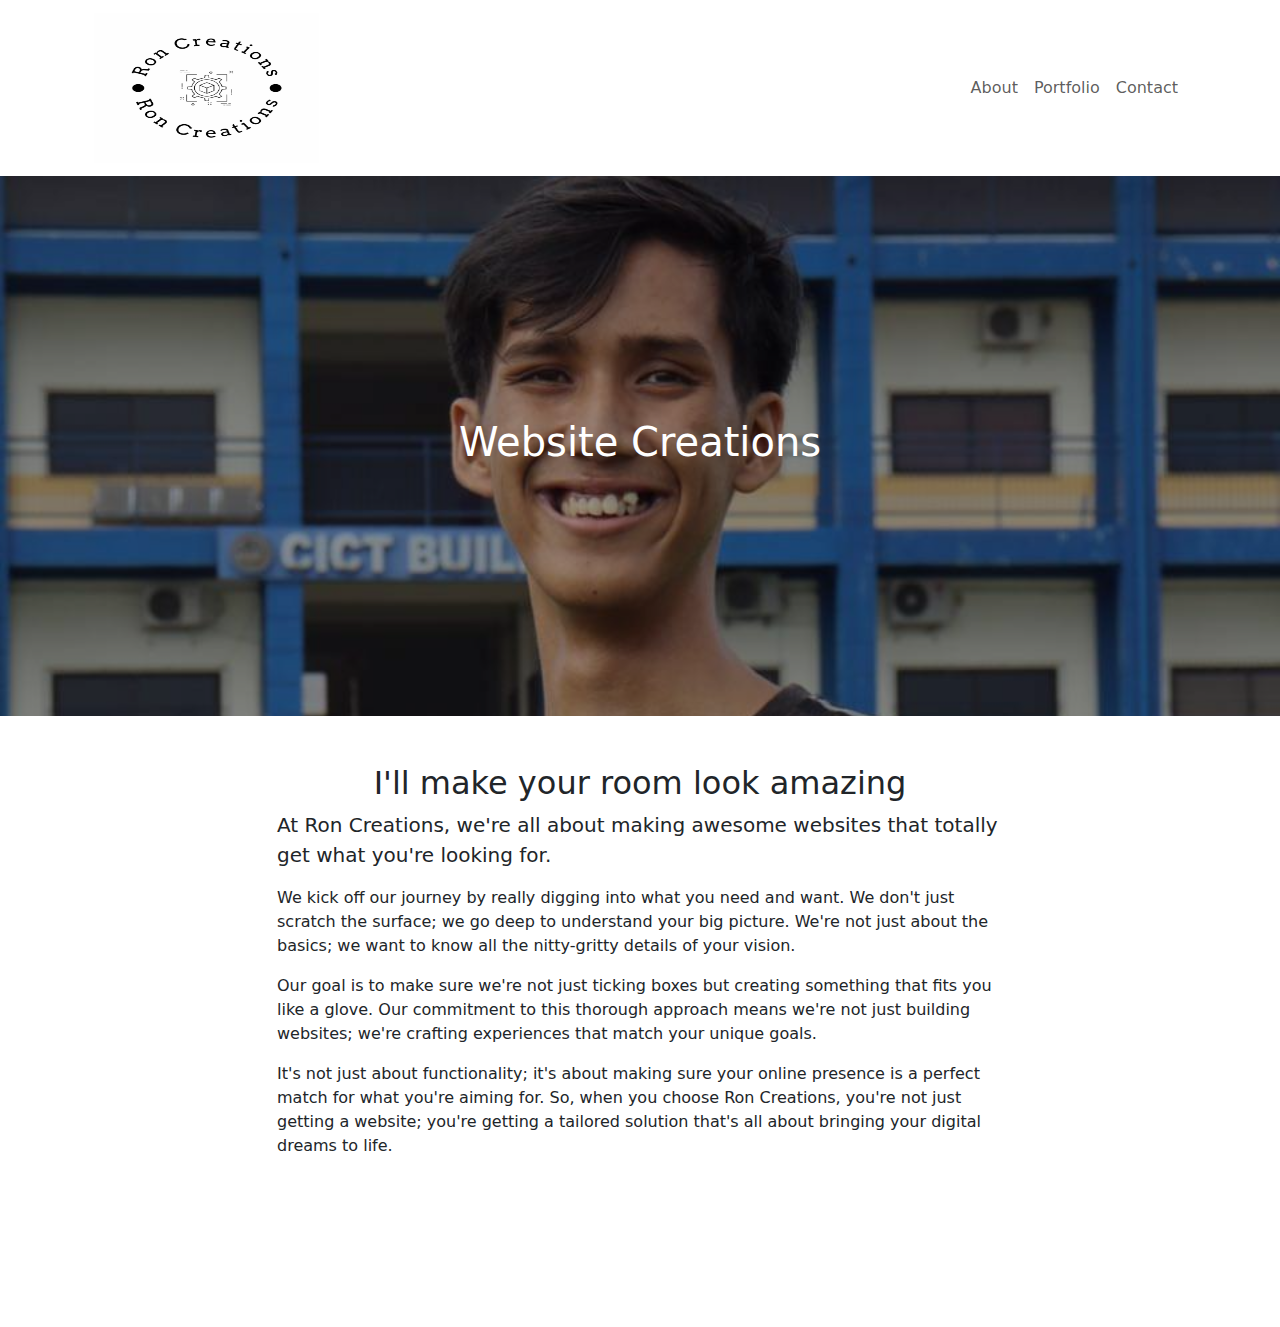
<file: index.html>
<!doctype html>
<html lang="en">
<head>
<!-- Required meta tags -->
<meta charset="utf-8">
<meta name="viewport" content="width=device-width, initial-scale=1">
<!-- Bootstrap CSS -->
<link href="https://cdn.jsdelivr.net/npm/bootstrap@5.3.2/dist/css/bootstrap.min.css" rel="stylesheet" integrity="sha384-T3c6CoIi6uLrA9TneNEoa7RxnatzjcDSCmG1MXxSR1GAsXEV/Dwwykc2MPK8M2HN" crossorigin="anonymous">
<link href="https://cdn.jsdelivr.net/npm/bootstrap@5.0.1/dist/css/bootstrap.min.css"
rel="stylesheet" integrity="sha384-
+0n0xVW2eSR5OomGNYDnhzAbDsOXxcvSN1TPprVMTNDbiYZCxYbOOl7+AMvyTG2x"
crossorigin="anonymous">
<link href="custom-starter.css" rel="stylesheet" >
<title> Portfolio | Ron Creations</title>
</head>
<body>
<div class="container">
<nav class="navbar navbar-expand-lg navbar-light">
<div class="container">
<a class="navbar-brand" href="index-starter.html">
<img src="fajardo-logo.jpg" width="225" height="150" alt="logo for Ron Creations">
<span class="d-none">Ron Creations</span>
</a>
<button
class="navbar-toggler"
type="button"
data-bs-toggle="collapse"
data-bs-target="#navbarNav"
aria-controls="navbarNav"
aria-expanded="false"
aria-label="Toggle Navigation"
>
<span class="navbar-toggler-icon"></span>
</button>
<div class="collapse navbar-collapse" id="navbarNav">
<ul class="navbar-nav ms-auto text-center">
<li class="nav-item">
<a href="about.html" class="nav-link">About</a>
</li>

<li class="nav-item">
<a href="portfolio.html" class="nav-link">Portfolio</a>
</li>
<li class="nav-item">
<a href="contact.html" class="nav-link">Contact</a>
</li>
</ul>
</div>
</nav>
</div>
<main>
    <header style="background-image: url(index-fajardo.jpg); background-size: cover;">
        <div class="color-overlay d-flex justify-content-center align-items-center">
            <h1>
               Website Creations
            </h1>
        </div>
    </header>
<div class ="singleCol mx-auto my-5">
    <div class="container">

    
    <h2 class="text-center">
        I'll make your room look amazing
    </h2>
    <p class="lead">
        At Ron Creations, we're all about making awesome websites that totally get what you're looking for. 
    </p>
    <p> We kick off our journey by really digging into what you need and want. We don't just scratch the surface; we go deep to understand your big picture. We're not just about the basics; we want to know all the nitty-gritty details of your vision. 
    </p>
    <p> Our goal is to make sure we're not just ticking boxes but creating something that fits you like a glove. Our commitment to this thorough approach means we're not just building websites; we're crafting experiences that match your unique goals.
    </p>
    <p> It's not just about functionality; it's about making sure your online presence is a perfect match for what you're aiming for. So, when you choose Ron Creations, you're not just getting a website; you're getting a tailored solution that's all about bringing your digital dreams to life.
    </p>
    </div>    

</div>
</main>
<footer class="py-5">
    <div class="d-flex flex-row justify-content-center">
        <a href="https://twitter.com"
            class="me-4">
            <svg xmlns="http://www.w3.org/2000/svg" width="25" height="25" fill="currentColor" class="bi bi-twitter-x" viewBox="0 0 16 16">
                <path d="M12.6.75h2.454l-5.36 6.142L16 15.25h-4.937l-3.867-5.07-4.425 5.07H.316l5.733-6.57L0 .75h5.063l3.495 4.633L12.601.75Zm-.86 13.028h1.36L4.323 2.145H2.865l8.875 11.633Z"/>
              </svg>
              

        </a>
        <a href="https://instagram.com">
            <svg xmlns="http://www.w3.org/2000/svg" width="25" height="25" fill="currentColor" class="bi bi-instagram" viewBox="0 0 16 16">
                <path d="M8 0C5.829 0 5.556.01 4.703.048 3.85.088 3.269.222 2.76.42a3.917 3.917 0 0 0-1.417.923A3.927 3.927 0 0 0 .42 2.76C.222 3.268.087 3.85.048 4.7.01 5.555 0 5.827 0 8.001c0 2.172.01 2.444.048 3.297.04.852.174 1.433.372 1.942.205.526.478.972.923 1.417.444.445.89.719 1.416.923.51.198 1.09.333 1.942.372C5.555 15.99 5.827 16 8 16s2.444-.01 3.298-.048c.851-.04 1.434-.174 1.943-.372a3.916 3.916 0 0 0 1.416-.923c.445-.445.718-.891.923-1.417.197-.509.332-1.09.372-1.942C15.99 10.445 16 10.173 16 8s-.01-2.445-.048-3.299c-.04-.851-.175-1.433-.372-1.941a3.926 3.926 0 0 0-.923-1.417A3.911 3.911 0 0 0 13.24.42c-.51-.198-1.092-.333-1.943-.372C10.443.01 10.172 0 7.998 0h.003zm-.717 1.442h.718c2.136 0 2.389.007 3.232.046.78.035 1.204.166 1.486.275.373.145.64.319.92.599.28.28.453.546.598.92.11.281.24.705.275 1.485.039.843.047 1.096.047 3.231s-.008 2.389-.047 3.232c-.035.78-.166 1.203-.275 1.485a2.47 2.47 0 0 1-.599.919c-.28.28-.546.453-.92.598-.28.11-.704.24-1.485.276-.843.038-1.096.047-3.232.047s-2.39-.009-3.233-.047c-.78-.036-1.203-.166-1.485-.276a2.478 2.478 0 0 1-.92-.598 2.48 2.48 0 0 1-.6-.92c-.109-.281-.24-.705-.275-1.485-.038-.843-.046-1.096-.046-3.233 0-2.136.008-2.388.046-3.231.036-.78.166-1.204.276-1.486.145-.373.319-.64.599-.92.28-.28.546-.453.92-.598.282-.11.705-.24 1.485-.276.738-.034 1.024-.044 2.515-.045v.002zm4.988 1.328a.96.96 0 1 0 0 1.92.96.96 0 0 0 0-1.92zm-4.27 1.122a4.109 4.109 0 1 0 0 8.217 4.109 4.109 0 0 0 0-8.217zm0 1.441a2.667 2.667 0 1 1 0 5.334 2.667 2.667 0 0 1 0-5.334z"/>
              </svg>

        </a>
</div>
</footer>
<script src="https://cdn.jsdelivr.net/npm/bootstrap@5.3.2/dist/js/bootstrap.bundle.min.js"
integrity="sha384-C6RzsynM9kWDrMNeT87bh95OGNyZPhcTNXj1NW7RuBCsyN/o0jlpcV8Qyq46cDfL" crossorigin="anonymous"></script>

</body>
</html>
</file>
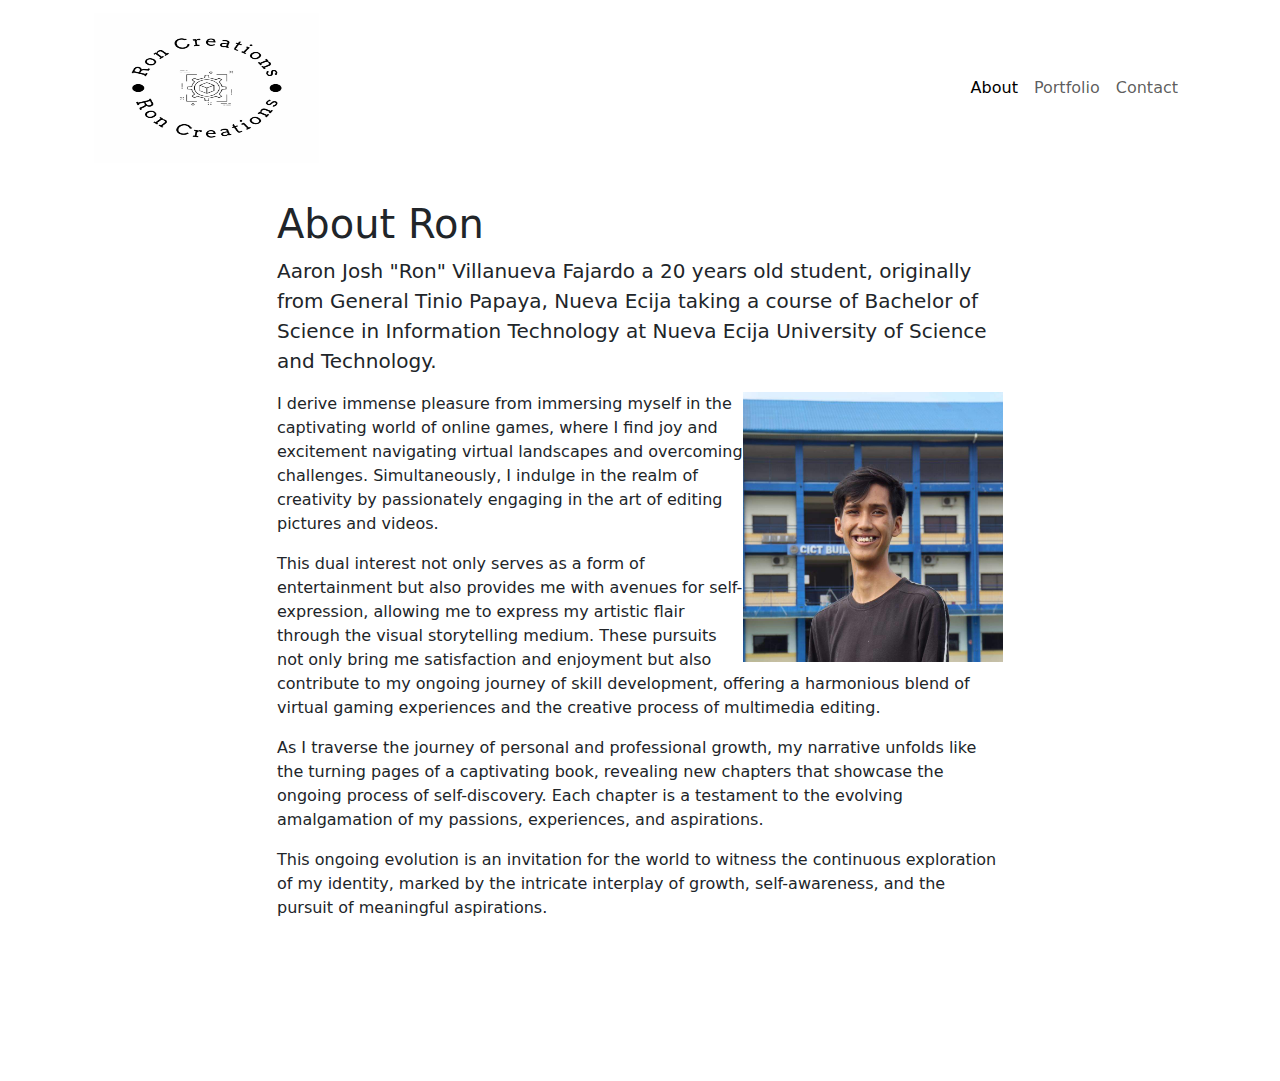
<file: about.html>
<!doctype html>
<html lang="en">
<head>
<!-- Required meta tags -->
<meta charset="utf-8">
<meta name="viewport" content="width=device-width, initial-scale=1">
<!-- Bootstrap CSS -->
<link href="https://cdn.jsdelivr.net/npm/bootstrap@5.3.2/dist/css/bootstrap.min.css" rel="stylesheet" integrity="sha384-T3c6CoIi6uLrA9TneNEoa7RxnatzjcDSCmG1MXxSR1GAsXEV/Dwwykc2MPK8M2HN" crossorigin="anonymous">
<link href="https://cdn.jsdelivr.net/npm/bootstrap@5.0.1/dist/css/bootstrap.min.css"
rel="stylesheet" integrity="sha384-
+0n0xVW2eSR5OomGNYDnhzAbDsOXxcvSN1TPprVMTNDbiYZCxYbOOl7+AMvyTG2x"
crossorigin="anonymous">
<link href="custom-starter.css" rel="stylesheet" >
<title>about | Ron Creations</title>
</head>
<body>
<div class="container">
<nav class="navbar navbar-expand-lg navbar-light">
<div class="container">
<a class="navbar-brand" href="index.html">
<img src="fajardo-logo.jpg" width="225" height="150" alt="logo for Ron Creations">
<span class="d-none">Ron Creations</span>
</a>
<button
class="navbar-toggler"
type="button"
data-bs-toggle="collapse"
data-bs-target="#navbarNav"
aria-controls="navbarNav"
aria-expanded="false"
aria-label="Toggle Navigation"
>
<span class="navbar-toggler-icon"></span>
</button>
<div class="collapse navbar-collapse" id="navbarNav">
<ul class="navbar-nav ms-auto text-center">
<li class="nav-item">
<a href="about.html" class="nav-link active">About</a>
</li>

<li class="nav-item">
<a href="portfolio.html" class="nav-link">Portfolio</a>
</li>
<li class="nav-item">
<a href="contact.html" class="nav-link">Contact</a>
</li>
</ul>
</div>
</nav>
</div>
<main>
    <div class="singleCol mx-auto my-2 my-md-4">
        <div class="container overflow-hidden">
        <h1>About Ron</h1>
        <p class="lead">
            Aaron Josh "Ron" Villanueva Fajardo a 20 years old student, originally from General Tinio Papaya, Nueva Ecija taking a course of Bachelor of Science in Information Technology at Nueva Ecija University of Science and Technology.
        </p>
        <p class="text-center"><img src="index-fajardo.jpg" width="260"  height= "270"alt=" Ron Portrait"
            class="float-sm-none float-md-end"></p>
        <p> I derive immense pleasure from immersing myself in the captivating world of online games, where I find joy and excitement navigating virtual landscapes and overcoming challenges. Simultaneously, I indulge in the realm of creativity by passionately engaging in the art of editing pictures and videos.
        </p>
        <p> This dual interest not only serves as a form of entertainment but also provides me with avenues for self-expression, allowing me to express my artistic flair through the visual storytelling medium. These pursuits not only bring me satisfaction and enjoyment but also contribute to my ongoing journey of skill development, offering a harmonious blend of virtual gaming experiences and the creative process of multimedia editing.
        </p>
        <p> As I traverse the journey of personal and professional growth, my narrative unfolds like the turning pages of a captivating book, revealing new chapters that showcase the ongoing process of self-discovery. Each chapter is a testament to the evolving amalgamation of my passions, experiences, and aspirations.
        </p>
        <p>This ongoing evolution is an invitation for the world to witness the continuous exploration of my identity, marked by the intricate interplay of growth, self-awareness, and the pursuit of meaningful aspirations.
        </p>
        </div>
    </div>

</main>
<footer class="py-5">
    <div class="d-flex flex-row justify-content-center">
        <a href="https://twitter.com"
            class="me-4">
            <svg xmlns="http://www.w3.org/2000/svg" width="25" height="25" fill="currentColor" class="bi bi-twitter-x" viewBox="0 0 16 16">
                <path d="M12.6.75h2.454l-5.36 6.142L16 15.25h-4.937l-3.867-5.07-4.425 5.07H.316l5.733-6.57L0 .75h5.063l3.495 4.633L12.601.75Zm-.86 13.028h1.36L4.323 2.145H2.865l8.875 11.633Z"/>
              </svg>
              

        </a>
        <a href="https://instagram.com">
            <svg xmlns="http://www.w3.org/2000/svg" width="25" height="25" fill="currentColor" class="bi bi-instagram" viewBox="0 0 16 16">
                <path d="M8 0C5.829 0 5.556.01 4.703.048 3.85.088 3.269.222 2.76.42a3.917 3.917 0 0 0-1.417.923A3.927 3.927 0 0 0 .42 2.76C.222 3.268.087 3.85.048 4.7.01 5.555 0 5.827 0 8.001c0 2.172.01 2.444.048 3.297.04.852.174 1.433.372 1.942.205.526.478.972.923 1.417.444.445.89.719 1.416.923.51.198 1.09.333 1.942.372C5.555 15.99 5.827 16 8 16s2.444-.01 3.298-.048c.851-.04 1.434-.174 1.943-.372a3.916 3.916 0 0 0 1.416-.923c.445-.445.718-.891.923-1.417.197-.509.332-1.09.372-1.942C15.99 10.445 16 10.173 16 8s-.01-2.445-.048-3.299c-.04-.851-.175-1.433-.372-1.941a3.926 3.926 0 0 0-.923-1.417A3.911 3.911 0 0 0 13.24.42c-.51-.198-1.092-.333-1.943-.372C10.443.01 10.172 0 7.998 0h.003zm-.717 1.442h.718c2.136 0 2.389.007 3.232.046.78.035 1.204.166 1.486.275.373.145.64.319.92.599.28.28.453.546.598.92.11.281.24.705.275 1.485.039.843.047 1.096.047 3.231s-.008 2.389-.047 3.232c-.035.78-.166 1.203-.275 1.485a2.47 2.47 0 0 1-.599.919c-.28.28-.546.453-.92.598-.28.11-.704.24-1.485.276-.843.038-1.096.047-3.232.047s-2.39-.009-3.233-.047c-.78-.036-1.203-.166-1.485-.276a2.478 2.478 0 0 1-.92-.598 2.48 2.48 0 0 1-.6-.92c-.109-.281-.24-.705-.275-1.485-.038-.843-.046-1.096-.046-3.233 0-2.136.008-2.388.046-3.231.036-.78.166-1.204.276-1.486.145-.373.319-.64.599-.92.28-.28.546-.453.92-.598.282-.11.705-.24 1.485-.276.738-.034 1.024-.044 2.515-.045v.002zm4.988 1.328a.96.96 0 1 0 0 1.92.96.96 0 0 0 0-1.92zm-4.27 1.122a4.109 4.109 0 1 0 0 8.217 4.109 4.109 0 0 0 0-8.217zm0 1.441a2.667 2.667 0 1 1 0 5.334 2.667 2.667 0 0 1 0-5.334z"/>
              </svg>

        </a>
</div>
</footer>
<script src="https://cdn.jsdelivr.net/npm/bootstrap@5.3.2/dist/js/bootstrap.bundle.min.js"
integrity="sha384-C6RzsynM9kWDrMNeT87bh95OGNyZPhcTNXj1NW7RuBCsyN/o0jlpcV8Qyq46cDfL" crossorigin="anonymous"></script>

<script src="https://cdn.jsdelivr.net/npm/bootstrap@5.3.2/dist/js/bootstrap.bundle.min.js"
integrity="sha384-C6RzsynM9kWDrMNeT87bh95OGNyZPhcTNXj1NW7RuBCsyN/o0jlpcV8Qyq46cDfL" crossorigin="anonymous"></script>

</body>
</html>
</file>
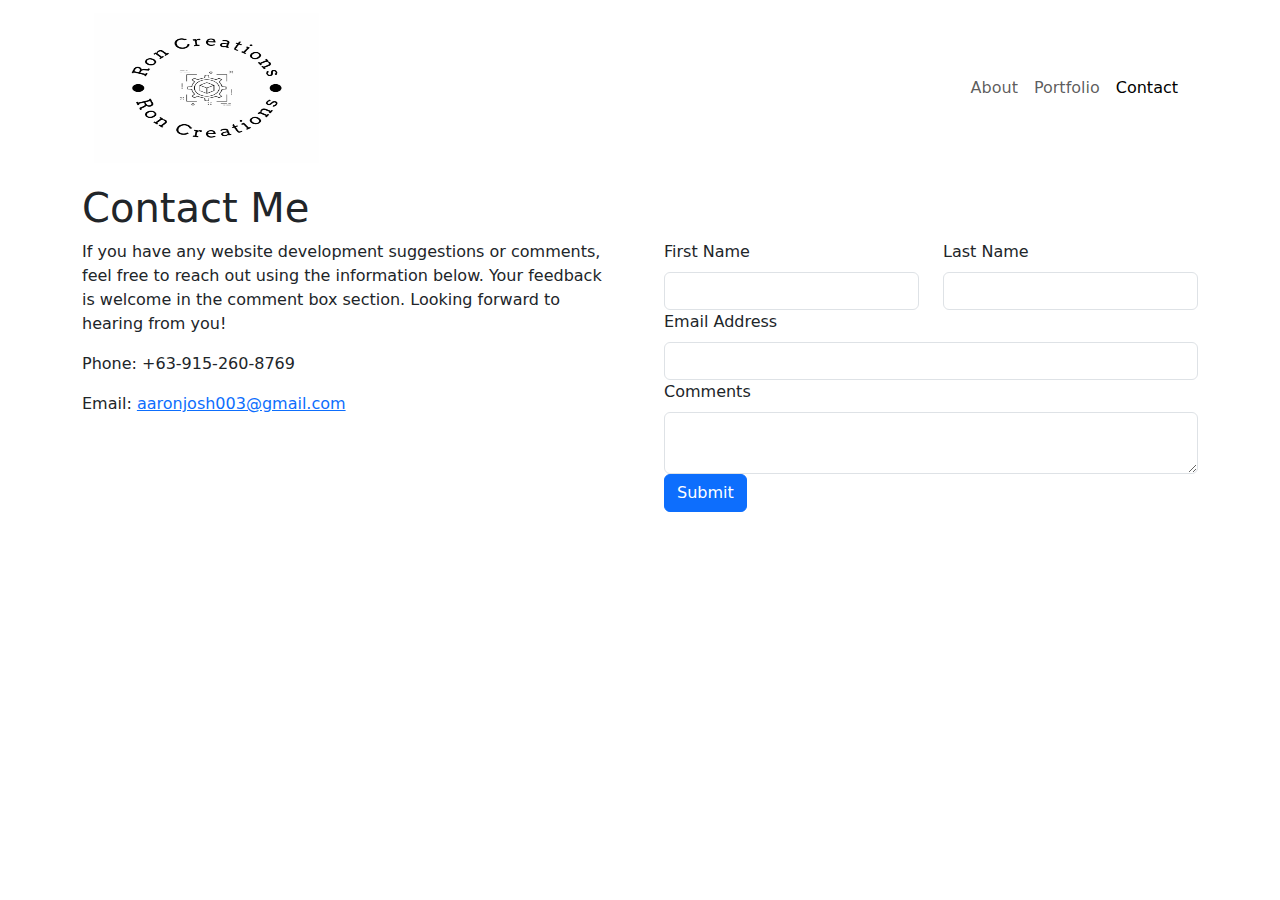
<file: contact.html>
<!doctype html>
<html lang="en">
<head>
<!-- Required meta tags -->
<meta charset="utf-8">
<meta name="viewport" content="width=device-width, initial-scale=1">
<!-- Bootstrap CSS -->
<link href="https://cdn.jsdelivr.net/npm/bootstrap@5.3.2/dist/css/bootstrap.min.css" rel="stylesheet" integrity="sha384-T3c6CoIi6uLrA9TneNEoa7RxnatzjcDSCmG1MXxSR1GAsXEV/Dwwykc2MPK8M2HN" crossorigin="anonymous">
<link href="https://cdn.jsdelivr.net/npm/bootstrap@5.0.1/dist/css/bootstrap.min.css"
rel="stylesheet" integrity="sha384-
+0n0xVW2eSR5OomGNYDnhzAbDsOXxcvSN1TPprVMTNDbiYZCxYbOOl7+AMvyTG2x"
crossorigin="anonymous">
<link href="custom-starter.css" rel="stylesheet" >
<title>Contact me | Ron Creations</title>
</head>
<body>
<div class="container">
<nav class="navbar navbar-expand-lg navbar-light">
<div class="container">
<a class="navbar-brand" href="index-starter.html">
<img src="fajardo-logo.jpg" width="225" height="150" alt="logo for Ron Creations">
<span class="d-none">Ron Creations</span>
</a>
<button
class="navbar-toggler"
type="button"
data-bs-toggle="collapse"
data-bs-target="#navbarNav"
aria-controls="navbarNav"
aria-expanded="false"
aria-label="Toggle Navigation"
>
<span class="navbar-toggler-icon"></span>
</button>
<div class="collapse navbar-collapse" id="navbarNav">
<ul class="navbar-nav ms-auto text-center">
<li class="nav-item">
<a href="about.html" class="nav-link">About</a>
</li>

<li class="nav-item">
<a href="portfolio.html" class="nav-link">Portfolio</a>
</li>
<li class="nav-item">
<a href="contact.html" class="nav-link active">Contact</a>
</li>
</ul>
</div>
</nav>
</div>
<main>
  <div class="container my-2">
    <h1>Contact Me</h1>
    <div class="row g-5">
      <div class="col-12 col-lg-6">
        <p>If you have any website development suggestions or comments, feel free to reach out using the information below. Your feedback is welcome in the comment box section. Looking forward to hearing from you! </p>
        <p>Phone: +63-915-260-8769</p>
        <p>Email: <a href="mailto: aaronjosh003@gmail.com">aaronjosh003@gmail.com</a>
        </p>
      </div>
      <div class="col-12 col-lg-6">
        <form>
          <div class="row">
            <div class="col-12 col-sm-12 col-md-6">
              <label for ="firstName"class="form-label">First Name</label>
              <input type="text"name="first-name"class="form-control" id="firstName">
            </div>
            <div class="col-md-6">
               <label for="lastName" class="form-label">Last Name</label>
               <input type="text" name="first-name" class="form-control" id="lastName">
            </div>
          </div>
         
                <div class="col-12">
                  <label for ="email" class="form-label">Email Address</label>
                  <input type="email" name="email" class="form-control" id="email">
          
          
                </div>
                <div class="col-12">
                  <label for="comments"class="form-label">Comments</label>
                  <textarea class="form-control" name="comments" id="comments" row="3">
                  </textarea>
                  </div>
                  
                  <div class="col-12">
                    <button type="submit"class="btn btn-primary">Submit </button>
                    
                  </div>
          
        </form>
 
      </div>
    </div>
  </div>

</main>
<footer class="py-5">
    <div class="d-flex flex-row justify-content-center">
        <a href="https://twitter.com"
            class="me-4">
            <svg xmlns="http://www.w3.org/2000/svg" width="25" height="25" fill="currentColor" class="bi bi-twitter-x" viewBox="0 0 16 16">
                <path d="M12.6.75h2.454l-5.36 6.142L16 15.25h-4.937l-3.867-5.07-4.425 5.07H.316l5.733-6.57L0 .75h5.063l3.495 4.633L12.601.75Zm-.86 13.028h1.36L4.323 2.145H2.865l8.875 11.633Z"/>
              </svg>
              

        </a>
        <a href="https://instagram.com">
            <svg xmlns="http://www.w3.org/2000/svg" width="25" height="25" fill="currentColor" class="bi bi-instagram" viewBox="0 0 16 16">
                <path d="M8 0C5.829 0 5.556.01 4.703.048 3.85.088 3.269.222 2.76.42a3.917 3.917 0 0 0-1.417.923A3.927 3.927 0 0 0 .42 2.76C.222 3.268.087 3.85.048 4.7.01 5.555 0 5.827 0 8.001c0 2.172.01 2.444.048 3.297.04.852.174 1.433.372 1.942.205.526.478.972.923 1.417.444.445.89.719 1.416.923.51.198 1.09.333 1.942.372C5.555 15.99 5.827 16 8 16s2.444-.01 3.298-.048c.851-.04 1.434-.174 1.943-.372a3.916 3.916 0 0 0 1.416-.923c.445-.445.718-.891.923-1.417.197-.509.332-1.09.372-1.942C15.99 10.445 16 10.173 16 8s-.01-2.445-.048-3.299c-.04-.851-.175-1.433-.372-1.941a3.926 3.926 0 0 0-.923-1.417A3.911 3.911 0 0 0 13.24.42c-.51-.198-1.092-.333-1.943-.372C10.443.01 10.172 0 7.998 0h.003zm-.717 1.442h.718c2.136 0 2.389.007 3.232.046.78.035 1.204.166 1.486.275.373.145.64.319.92.599.28.28.453.546.598.92.11.281.24.705.275 1.485.039.843.047 1.096.047 3.231s-.008 2.389-.047 3.232c-.035.78-.166 1.203-.275 1.485a2.47 2.47 0 0 1-.599.919c-.28.28-.546.453-.92.598-.28.11-.704.24-1.485.276-.843.038-1.096.047-3.232.047s-2.39-.009-3.233-.047c-.78-.036-1.203-.166-1.485-.276a2.478 2.478 0 0 1-.92-.598 2.48 2.48 0 0 1-.6-.92c-.109-.281-.24-.705-.275-1.485-.038-.843-.046-1.096-.046-3.233 0-2.136.008-2.388.046-3.231.036-.78.166-1.204.276-1.486.145-.373.319-.64.599-.92.28-.28.546-.453.92-.598.282-.11.705-.24 1.485-.276.738-.034 1.024-.044 2.515-.045v.002zm4.988 1.328a.96.96 0 1 0 0 1.92.96.96 0 0 0 0-1.92zm-4.27 1.122a4.109 4.109 0 1 0 0 8.217 4.109 4.109 0 0 0 0-8.217zm0 1.441a2.667 2.667 0 1 1 0 5.334 2.667 2.667 0 0 1 0-5.334z"/>
              </svg>

        </a>
</div>
</footer>
<script src="https://cdn.jsdelivr.net/npm/bootstrap@5.3.2/dist/js/bootstrap.bundle.min.js"
integrity="sha384-C6RzsynM9kWDrMNeT87bh95OGNyZPhcTNXj1NW7RuBCsyN/o0jlpcV8Qyq46cDfL" crossorigin="anonymous"></script>

</body>
</html>
</file>
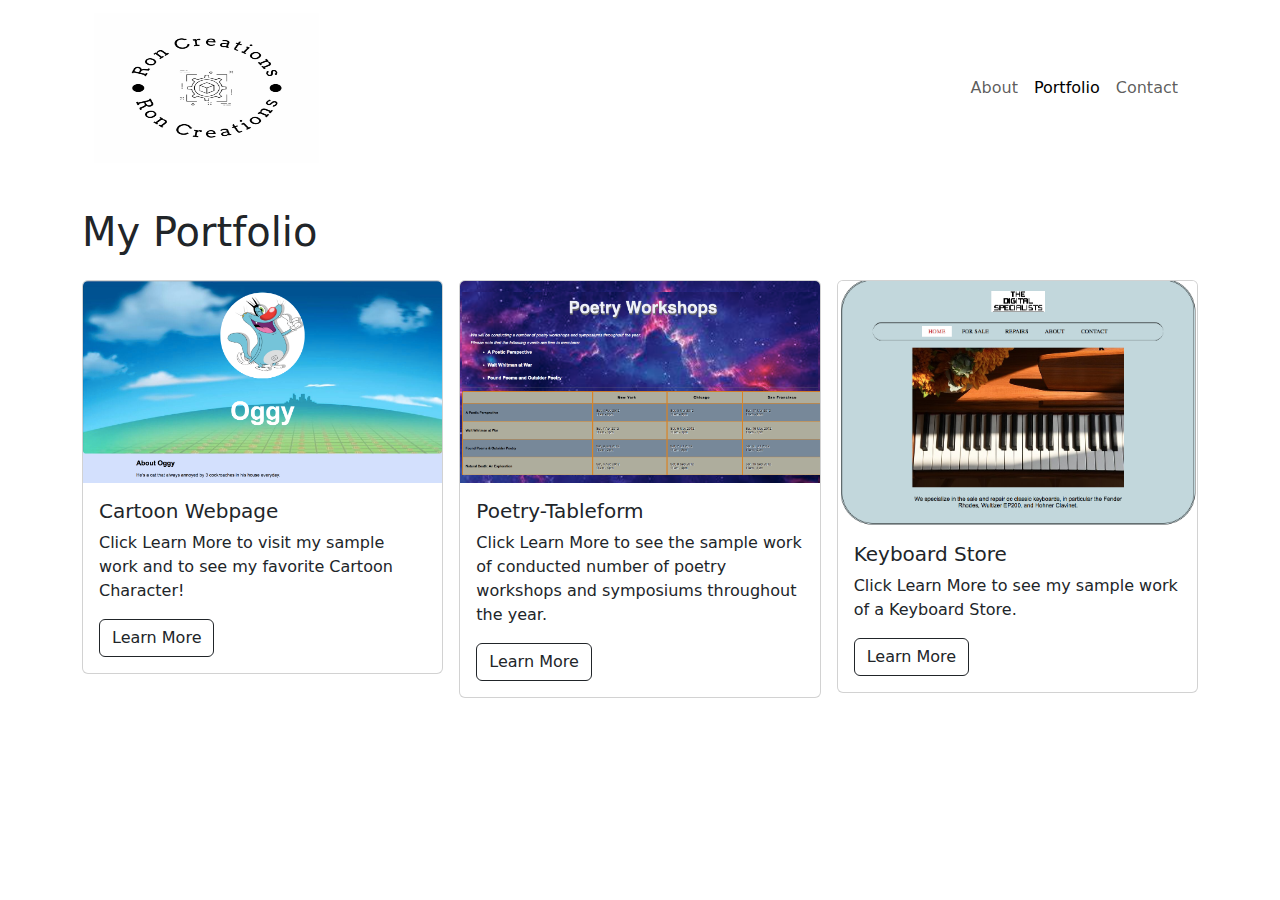
<file: portfolio.html>
<!doctype html>
<html lang="en">
<head>
<!-- Required meta tags -->
<meta charset="utf-8">
<meta name="viewport" content="width=device-width, initial-scale=1">
<!-- Bootstrap CSS -->
<link href="https://cdn.jsdelivr.net/npm/bootstrap@5.3.2/dist/css/bootstrap.min.css" rel="stylesheet" integrity="sha384-T3c6CoIi6uLrA9TneNEoa7RxnatzjcDSCmG1MXxSR1GAsXEV/Dwwykc2MPK8M2HN" crossorigin="anonymous">
<link href="https://cdn.jsdelivr.net/npm/bootstrap@5.0.1/dist/css/bootstrap.min.css"
rel="stylesheet" integrity="sha384-
+0n0xVW2eSR5OomGNYDnhzAbDsOXxcvSN1TPprVMTNDbiYZCxYbOOl7+AMvyTG2x"
crossorigin="anonymous">
<link href="custom-starter.css" rel="stylesheet" >
<title>Portolio | Ron Creations</title>
</head>
<body>
<div class="container">
<nav class="navbar navbar-expand-lg navbar-light">
<div class="container">
<a class="navbar-brand" href="index-starter.html">
<img src="fajardo-logo.jpg" width="225" height="150" alt="logo for Ron Creations">
<span class="d-none">Ron Creations</span>
</a>
<button
class="navbar-toggler"
type="button"
data-bs-toggle="collapse"
data-bs-target="#navbarNav"
aria-controls="navbarNav"
aria-expanded="false"
aria-label="Toggle Navigation"
>
<span class="navbar-toggler-icon"></span>
</button>
<div class="collapse navbar-collapse" id="navbarNav">
<ul class="navbar-nav ms-auto text-center">
<li class="nav-item">
<a href="about.html" class="nav-link">About</a>
</li>

<li class="nav-item">
<a href="portfolio.html" class="nav-link active">Portfolio</a>
</li>
<li class="nav-item">
<a href="contact.html" class="nav-link">Contact</a>
</li>
</ul>
</div>
</nav>
</div>
<main>
  <div class="container my-2 py-md-4">
    <h1>My Portfolio</h1>
    <div class="row mt-1 g-2 g-md-3">
      <div class="col-12 col-md-4">
        <div class="card">
          <img src="Cartoon Webpage.jpg" alt="Cartoon Webpage" class="card-img-top" />
          <div class="card-body">
            <h5 class="card-title">Cartoon Webpage</h5>
            <p class="card-text">
              Click Learn More to visit my sample work and to see my favorite Cartoon Character!
            </p>
            <a href="https://aaronjoshfajardo.github.io/ITWS02-MID1/" class="btn btn-outline-dark">Learn More</a>
          </div>
        </div>
      </div>
      <div class="col-12 col-md-4">
        <div class="card">
          <img src="Poetry-Tableform.jpg" alt="Poetry-Tableform" class="card-img-top" />
          <div class="card-body">
            <h5 class="card-title">Poetry-Tableform</h5>
            <p class="card-text">
            Click Learn More to see the sample work of conducted number of poetry workshops and symposiums throughout the year.
            </p>
            <a href="https://aaronjoshfajardo.github.io/TableForm/" class="btn btn-outline-dark">Learn More</a>
          </div>
        </div>
      </div>
      <div class="col-12 col-md-4">
        <div class="card">
          <img src="Keyboard Store.jpg" alt="Keyboard Store" class="card-img-top" />
          <div class="card-body">
            <h5 class="card-title">Keyboard Store</h5>
            <p class="card-text">
              Click Learn More to see my sample work of a Keyboard Store.
            </p>
            <a href="https://aaronjoshfajardo.github.io/Keyboard-Store/" class="btn btn-outline-dark">Learn More</a>
          </div>
        </div>
      </div>
    </div>
  </div>
</main>
<footer class="py-5">
    <div class="d-flex flex-row justify-content-center">
        <a href="https://twitter.com"
            class="me-4">
            <svg xmlns="http://www.w3.org/2000/svg" width="25" height="25" fill="currentColor" class="bi bi-twitter-x" viewBox="0 0 16 16">
                <path d="M12.6.75h2.454l-5.36 6.142L16 15.25h-4.937l-3.867-5.07-4.425 5.07H.316l5.733-6.57L0 .75h5.063l3.495 4.633L12.601.75Zm-.86 13.028h1.36L4.323 2.145H2.865l8.875 11.633Z"/>
              </svg>
              

        </a>
        <a href="https://instagram.com">
            <svg xmlns="http://www.w3.org/2000/svg" width="25" height="25" fill="currentColor" class="bi bi-instagram" viewBox="0 0 16 16">
                <path d="M8 0C5.829 0 5.556.01 4.703.048 3.85.088 3.269.222 2.76.42a3.917 3.917 0 0 0-1.417.923A3.927 3.927 0 0 0 .42 2.76C.222 3.268.087 3.85.048 4.7.01 5.555 0 5.827 0 8.001c0 2.172.01 2.444.048 3.297.04.852.174 1.433.372 1.942.205.526.478.972.923 1.417.444.445.89.719 1.416.923.51.198 1.09.333 1.942.372C5.555 15.99 5.827 16 8 16s2.444-.01 3.298-.048c.851-.04 1.434-.174 1.943-.372a3.916 3.916 0 0 0 1.416-.923c.445-.445.718-.891.923-1.417.197-.509.332-1.09.372-1.942C15.99 10.445 16 10.173 16 8s-.01-2.445-.048-3.299c-.04-.851-.175-1.433-.372-1.941a3.926 3.926 0 0 0-.923-1.417A3.911 3.911 0 0 0 13.24.42c-.51-.198-1.092-.333-1.943-.372C10.443.01 10.172 0 7.998 0h.003zm-.717 1.442h.718c2.136 0 2.389.007 3.232.046.78.035 1.204.166 1.486.275.373.145.64.319.92.599.28.28.453.546.598.92.11.281.24.705.275 1.485.039.843.047 1.096.047 3.231s-.008 2.389-.047 3.232c-.035.78-.166 1.203-.275 1.485a2.47 2.47 0 0 1-.599.919c-.28.28-.546.453-.92.598-.28.11-.704.24-1.485.276-.843.038-1.096.047-3.232.047s-2.39-.009-3.233-.047c-.78-.036-1.203-.166-1.485-.276a2.478 2.478 0 0 1-.92-.598 2.48 2.48 0 0 1-.6-.92c-.109-.281-.24-.705-.275-1.485-.038-.843-.046-1.096-.046-3.233 0-2.136.008-2.388.046-3.231.036-.78.166-1.204.276-1.486.145-.373.319-.64.599-.92.28-.28.546-.453.92-.598.282-.11.705-.24 1.485-.276.738-.034 1.024-.044 2.515-.045v.002zm4.988 1.328a.96.96 0 1 0 0 1.92.96.96 0 0 0 0-1.92zm-4.27 1.122a4.109 4.109 0 1 0 0 8.217 4.109 4.109 0 0 0 0-8.217zm0 1.441a2.667 2.667 0 1 1 0 5.334 2.667 2.667 0 0 1 0-5.334z"/>
              </svg>

        </a>
</div>
</footer>

<script src="https://cdn.jsdelivr.net/npm/bootstrap@5.3.2/dist/js/bootstrap.bundle.min.js"
integrity="sha384-C6RzsynM9kWDrMNeT87bh95OGNyZPhcTNXj1NW7RuBCsyN/o0jlpcV8Qyq46cDfL" crossorigin="anonymous"></script>

</body>
</html>
</file>
<file: custom-starter.css>
header{
    background: no-repeat center center;
    background-size: cover;
    color: white;
}

body{
    background-color:#ffffff;
}
.color-overlay{
    background-color:rgba(0,0,0,0.4);
    min-height: 60vh;
}
.singleCol{
    max-width: 750px;
    
}
footer{
    background-color: #ffffff;
    
}
footer a{
   color: white;

}
footer:hover{
   color:#dfdfdf;
   
}
@media(max-width:767.98px){
    .color-overlay{
        min-height: 30vh;
    }
}
</file>
